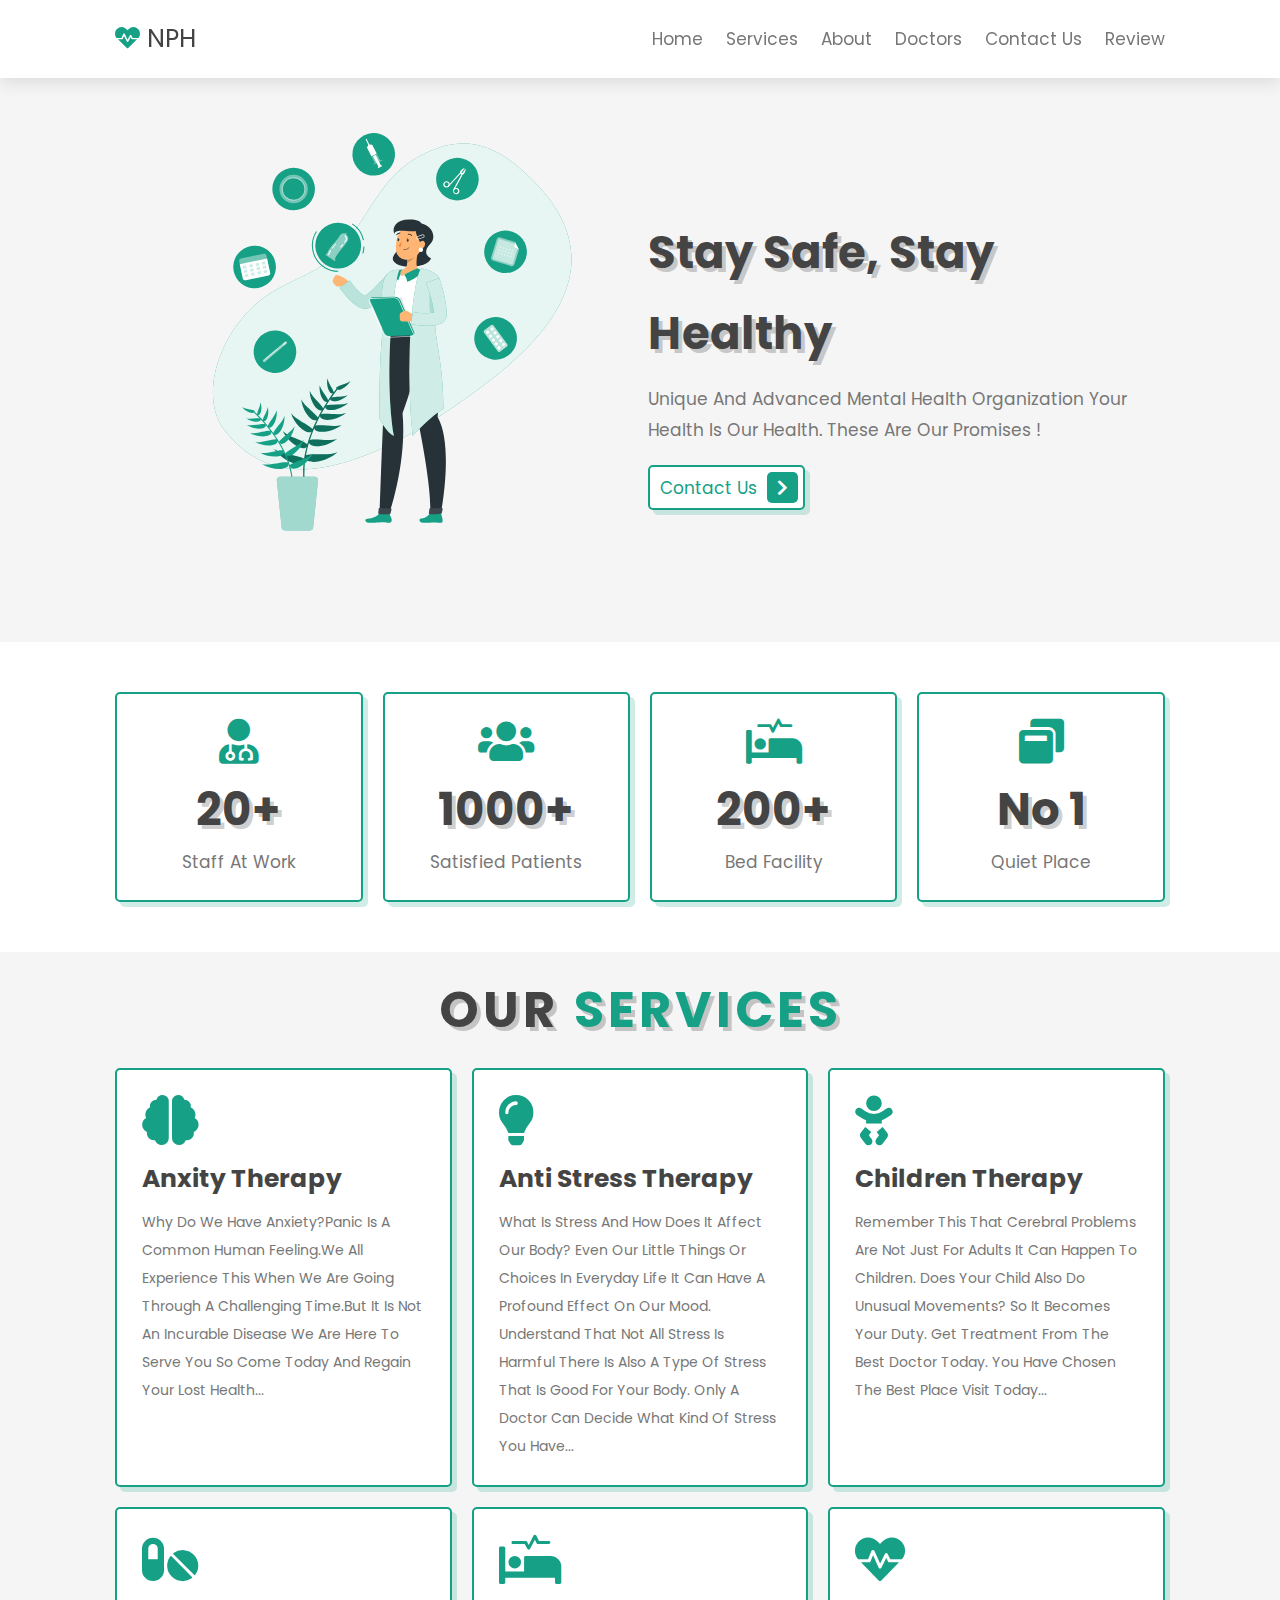
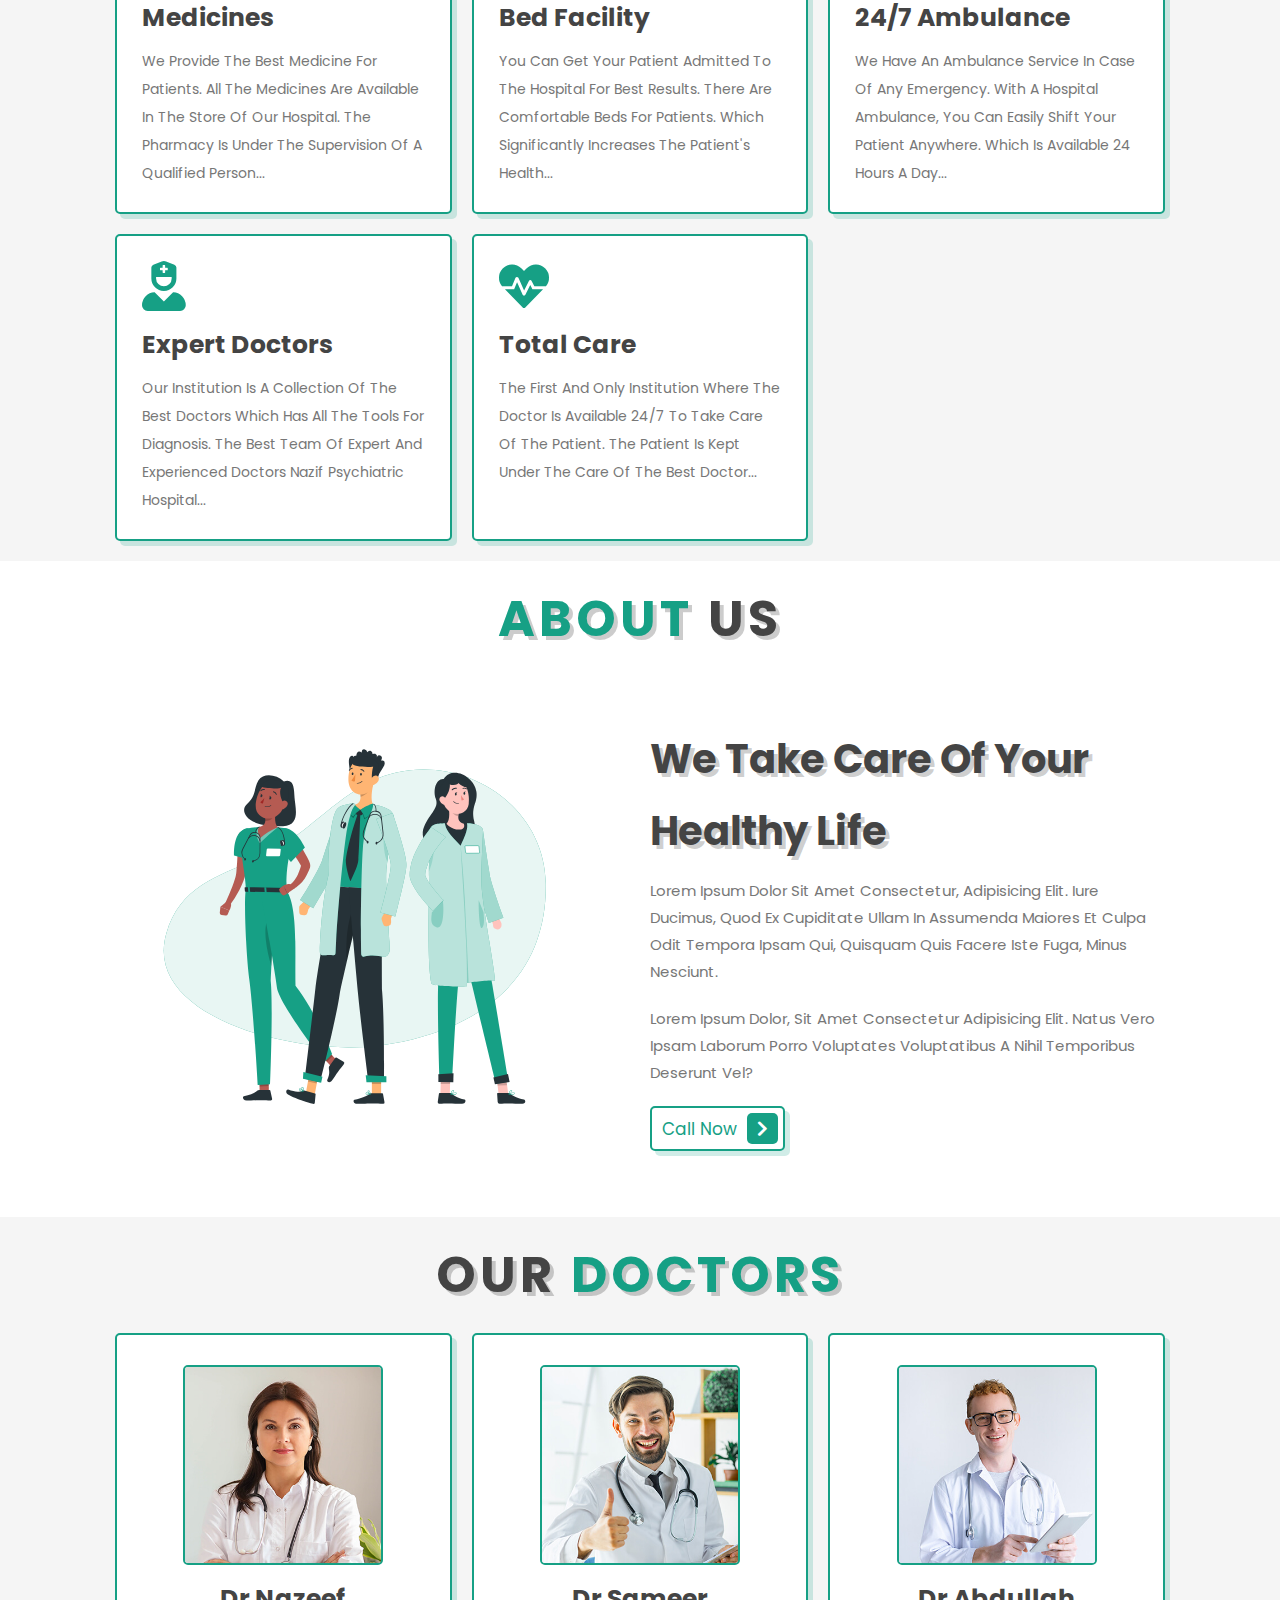
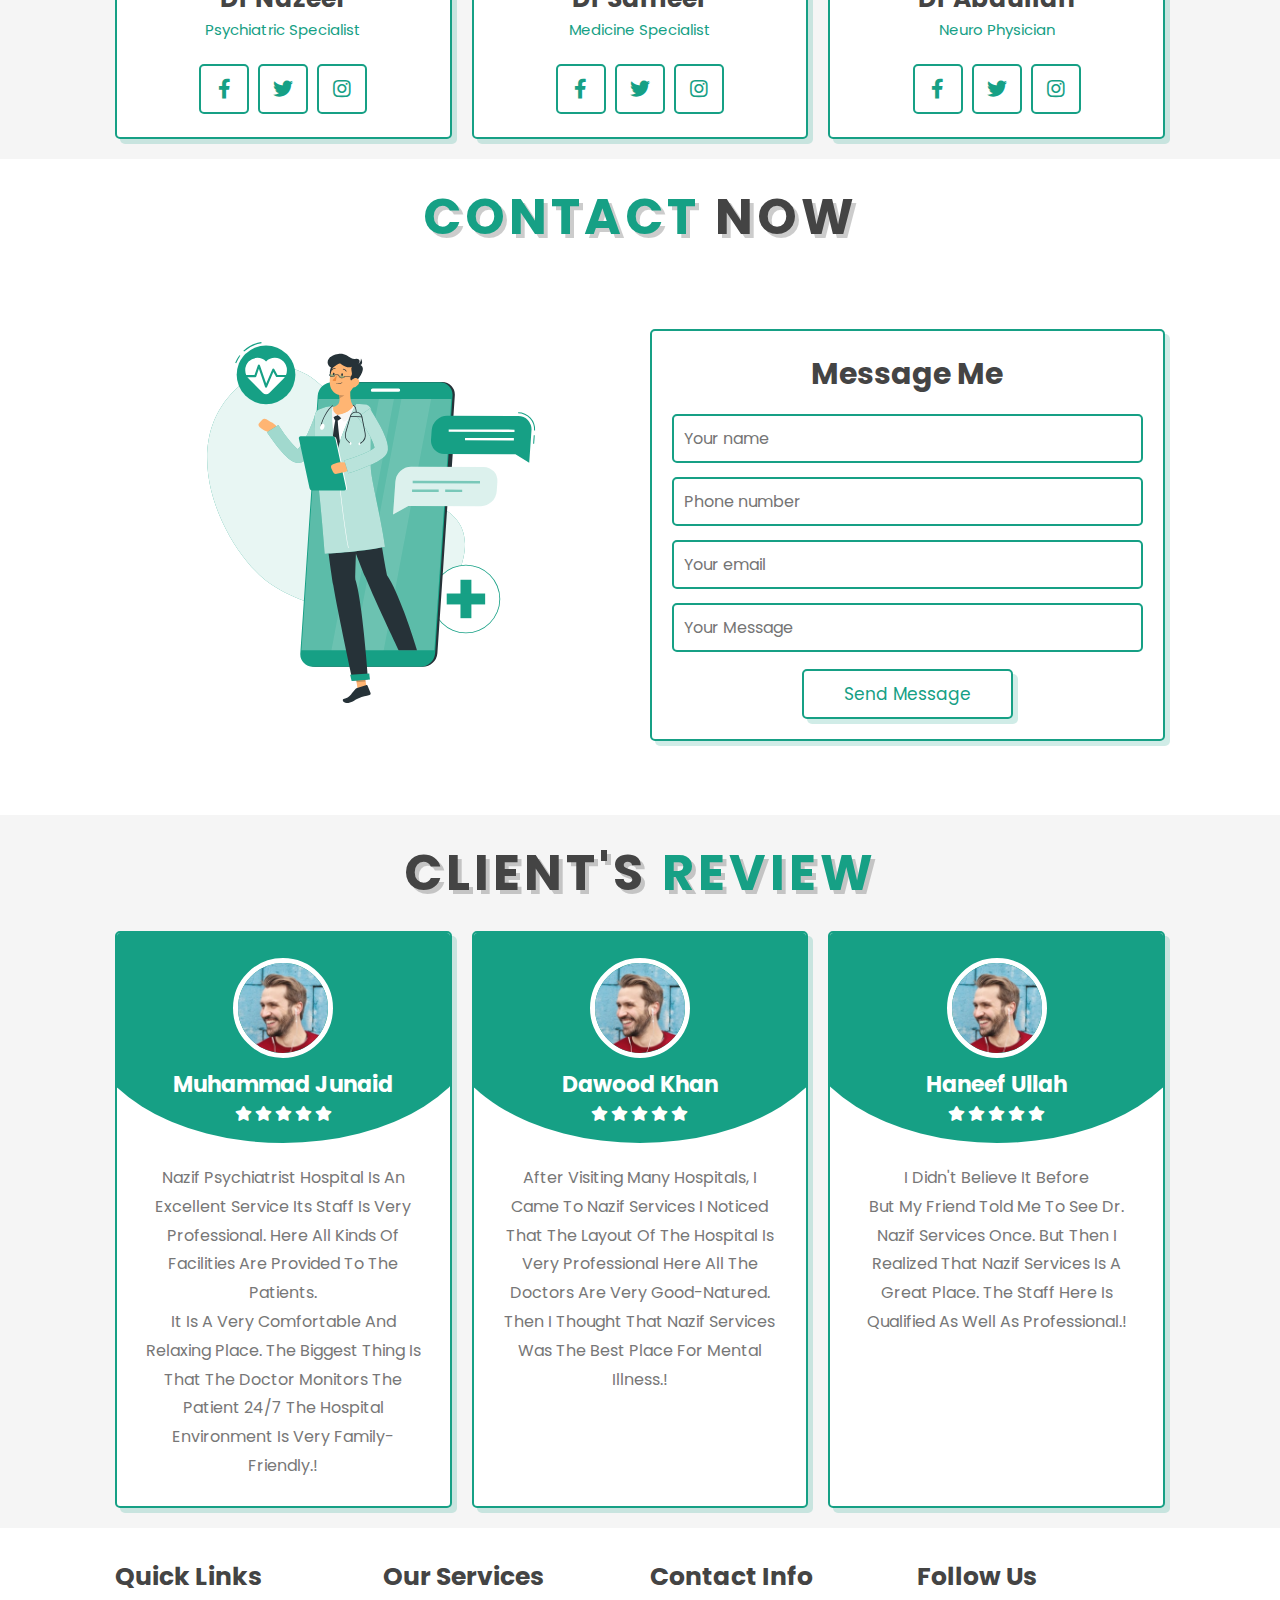
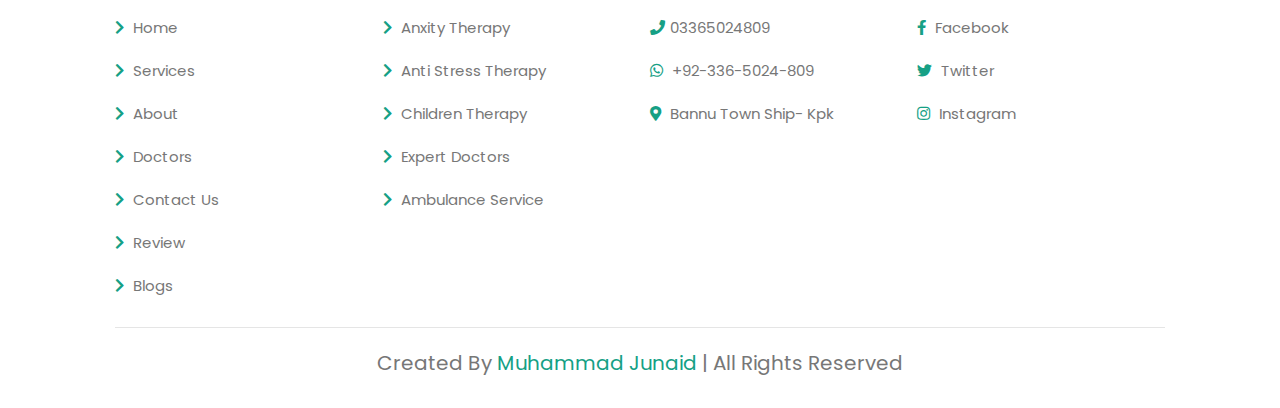
<file: index.html>
<!DOCTYPE html>
<html lang="en">
<head>
    <meta charset="UTF-8">
    <meta http-equiv="X-UA-Compatible" content="IE=edge">
    <meta name="viewport" content="width=device-width, initial-scale=1.0">
    <title>Nazif Psychiatric Hospital</title>
    <!-- font awesome cdn link  -->
    <link rel="stylesheet" href="https://cdnjs.cloudflare.com/ajax/libs/font-awesome/5.15.4/css/all.min.css">

    <!-- custom css file link  -->
    <link rel="stylesheet" href="css/style.css">

    <!-- Opptional jquery cdn link for smtpjs  -->
    <script src="https://ajax.googleapis.com/ajax/libs/jquery/3.5.1/jquery.min.js"></script>
   
    

</head>
<body>
    
<!-- header section starts  -->

<header class="header">

    <a href="#" class="logo"> <i class="fas fa-heartbeat"></i> NPH </a>

    <nav class="navbar">
        <a href="#home">home</a>
        <a href="#services">services</a>
        <a href="#about">about</a>
        <a href="#doctors">doctors</a>
        <a href="#book">Contact us</a>
        <a href="#review">review</a>
        
    </nav>

    <div id="menu-btn" class="fas fa-bars"></div>

</header>

<!-- header section ends -->

<!-- home section starts  -->

<section class="home" id="home">

    <div class="image">
        <img src="image/home-img.svg" alt="">
    </div>

    <div class="content">
        <h3>stay safe, stay healthy</h3>
        <p>Unique and advanced mental health organization
            Your health is our health.
            These are our promises !</p>
        <a href="#book" class="btn"> contact us <span class="fas fa-chevron-right"></span> </a>
    </div>
</section>

<!-- home section ends -->

<!-- icons section starts  -->

<section class="icons-container">

    <div class="icons">
        <i class="fas fa-user-md"></i>
        <h3>20+</h3>
        <p>Staff at work</p>
    </div>

    <div class="icons">
        <i class="fas fa-users"></i>
        <h3>1000+</h3>
        <p>satisfied patients</p>
    </div>

    <div class="icons">
        <i class="fas fa-procedures"></i>
        <h3>200+</h3>
        <p>bed facility</p>
    </div>

    <div class="icons">
        <i class="fas fa-window-restore"></i>
        <h3>No 1</h3>
        <p>Quiet place</p>
    </div>
</section>
<!-- icons section ends -->

<!-- services section starts  -->

<section class="services" id="services">

    <h1 class="heading"> our <span>services</span> </h1>

    <div class="box-container">

        <div class="box">
            <i class="fas fa-brain"></i>
            <h3>Anxity therapy</h3>
            <p>Why do we have anxiety?Panic is a common human feeling.We all experience this when we are going through a challenging time.But it is not an incurable disease
                We are here to serve you
                So come today
                And regain your lost health...</p>
        </div>

        <div class="box">
            <i class="fas fa-lightbulb"></i>
            <h3>Anti Stress Therapy</h3>
            <p>What is stress and how does it affect our body?
                Even our little things or choices in everyday life
                It can have a profound effect on our mood.
                Understand that not all stress is harmful
                There is also a type of stress that is good for your body. Only a doctor can decide what kind of stress you have...</p>
        </div>


     

        <div class="box">
            <i class="fas fa-baby"></i>
            <h3>Children Therapy</h3>
            <p>Remember this
                That cerebral problems are not just for adults
                It can happen to children.
                Does your child also do unusual movements?
                So it becomes your duty.
                Get treatment from the best Doctor today.
                You have chosen the best place
                Visit today...</p>
                    </div>

        <div class="box">
            <i class="fas fa-pills"></i>
            <h3>medicines</h3>
            <p>We provide the best medicine for patients.
                All the medicines are available in the store of our hospital.
                The pharmacy is under the supervision of a qualified person...</p>
        </div>

        <div class="box">
            <i class="fas fa-procedures"></i>
            <h3>bed facility</h3>
            <p>You can get your patient admitted to the hospital for best results.
                There are comfortable beds for patients.
                Which significantly increases the patient's health...</p>
        </div>

        <div class="box">
            <i class="fas fa-heartbeat"></i>
            <h3>24/7 ambulance</h3>
            <p> We have an ambulance service in case of any emergency.
                With a hospital ambulance, you can easily shift your patient anywhere.
                Which is available 24 hours a day...</p>
        </div>

        <div class="box">
            <i class="fas fa-user-nurse"></i>
            <h3>Expert doctors</h3>
            <p>Our institution is a collection of the best doctors
                Which has all the tools for diagnosis.
                The best team of expert and experienced doctors
                Nazif Psychiatric Hospital...</p>
        </div>


        <div class="box">
            <i class="fas fa-heartbeat"></i>
            <h3>total care</h3>
            <p>The first and only institution
                Where the doctor is available 24/7 to take care of the patient.
                The patient is kept under the care of the best doctor...</p>
        </div>
    </div>
</section>

<!-- services section ends -->

<!-- about section starts  -->

<section class="about" id="about">
    <h1 class="heading"> <span>about</span> us </h1>
    <div class="row">
        <div class="image">
            <img src="image/about-img.svg" alt="">
        </div>

        <div class="content">
            <h3>we take care of your healthy life</h3>
            <p>Lorem ipsum dolor sit amet consectetur, adipisicing elit. Iure ducimus, quod ex cupiditate ullam in assumenda maiores et culpa odit tempora ipsam qui, quisquam quis facere iste fuga, minus nesciunt.</p>
            <p>Lorem ipsum dolor, sit amet consectetur adipisicing elit. Natus vero ipsam laborum porro voluptates voluptatibus a nihil temporibus deserunt vel?</p>
            <a href="tel:+923365024809" class="btn"> Call Now  <span class="fas fa-chevron-right"></span> </a>
        </div>
    </div>
</section>

<!-- about section ends -->

<!-- doctors section starts  -->

<section class="doctors" id="doctors">

    <h1 class="heading"> our <span>doctors</span> </h1>

    <div class="box-container">

        <div class="box">
            <img src="image/doc-1.jpg" alt="">
            <h3>Dr Nazeef</h3>
            <span>psychiatric specialist</span>
            <div class="share">
                <a href="#" class="fab fa-facebook-f"></a>
                <a href="#" class="fab fa-twitter"></a>
                <a href="#" class="fab fa-instagram"></a>
            </div>
        </div>

        <div class="box">
            <img src="image/doc-2.jpg" alt="">
            <h3>Dr Sameer</h3>
            <span>medicine specialist</span>
            <div class="share">
                <a href="#" class="fab fa-facebook-f"></a>
                <a href="#" class="fab fa-twitter"></a>
                <a href="#" class="fab fa-instagram"></a>
            </div>
        </div>

        <div class="box">
            <img src="image/doc-3.jpg" alt="">
            <h3>Dr Abdullah</h3>
            <span>neuro physician</span>
            <div class="share">
                <a href="#" class="fab fa-facebook-f"></a>
                <a href="#" class="fab fa-twitter"></a>
                <a href="#" class="fab fa-instagram"></a>
            </div>
        </div>

        <!-- <div class="box">
            <img src="image/doc-4.jpg" alt="">
            <h3>john deo</h3>
            <span>expert doctor</span>
            <div class="share">
                <a href="#" class="fab fa-facebook-f"></a>
                <a href="#" class="fab fa-twitter"></a>
                <a href="#" class="fab fa-instagram"></a>
            </div>
        </div> -->

        <!-- <div class="box">
            <img src="image/doc-5.jpg" alt="">
            <h3>john deo</h3>
            <span>expert doctor</span>
            <div class="share">
                <a href="#" class="fab fa-facebook-f"></a>
                <a href="#" class="fab fa-twitter"></a>
                <a href="#" class="fab fa-instagram"></a>
            </div>
        </div> -->

        <!-- <div class="box">
            <img src="image/doc-6.jpg" alt="">
            <h3>john deo</h3>
            <span>expert doctor</span>
            <div class="share">
                <a href="#" class="fab fa-facebook-f"></a>
                <a href="#" class="fab fa-twitter"></a>
                <a href="#" class="fab fa-instagram"></a>
            </div>
        </div> -->

    </div>
</section>

<!-- doctors section ends -->

<!-- contact section starts   -->

<section class="book" id="book">

    <h1 class="heading"> <span>contact</span> now </h1>    

    <div class="row">

        <div class="image">
            <img src="image/book-img.svg" alt="">
        </div>

        <form action="javascript:sendmail()" method="post">
            <h3>Message me</h3>
            <input type="text" id="Name" placeholder="Your name" class="box" required>
            <input type="number" id="Number" placeholder="Phone number" class="box" required>
            <input type="email" id="Sender" placeholder="Your email" class="box">
            <input type="text" id="Message" placeholder="Your Message" class="box">
            <button type="submit" onclick="sendmail();" value="Send message" class="btn">Send message</button>
        </form>
    </div>
</section>
<!-- contact section ends -->

<!-- review section starts  -->
<section class="review" id="review">
    <h1 class="heading"> client's <span>review</span> </h1>
    <div class="box-container">
        <div class="box">
            <img src="image/pic-1.png" alt="">
            <h3>Muhammad junaid</h3>
            <div class="stars">
                <i class="fas fa-star"></i>
                <i class="fas fa-star"></i>
                <i class="fas fa-star"></i>
                <i class="fas fa-star"></i>
                <i class="fas fa-star"></i>
                
            </div>
            <p class="text">Nazif Psychiatrist Hospital is an excellent service
                Its staff is very professional.
                Here all kinds of facilities are provided to the patients. <br>
                It is a very comfortable and relaxing place.
                The biggest thing is that the doctor monitors the patient 24/7
                The hospital environment is very family-friendly.!</p>
        </div>

        <div class="box">
            <img src="image/pic-1.png" alt="">
            <h3>dawood Khan</h3>
            <div class="stars">
                <i class="fas fa-star"></i>
                <i class="fas fa-star"></i>
                <i class="fas fa-star"></i>
                <i class="fas fa-star"></i>
                <i class="fas fa-star"></i>
            </div>
            <p class="text">After visiting many hospitals, I came to Nazif Services
                I noticed that the layout of the hospital is very professional
                Here all the doctors are very good-natured.<br>
                Then I thought that Nazif Services was the best place for mental illness.!</p>
        </div>

        <div class="box">
            <img src="image/pic-1.png" alt="">
            <h3>Haneef Ullah</h3>
            <div class="stars">
                <i class="fas fa-star"></i>
                <i class="fas fa-star"></i>
                <i class="fas fa-star"></i>
                <i class="fas fa-star"></i>
                <i class="fas fa-star"></i>
            </div>
            <p class="text">I didn't believe it before<br>
                But my friend told me to see Dr. Nazif Services once.
                But then I realized that Nazif Services is a great place.
                The staff here is qualified as well as professional.!</p>
        </div>
    </div>
</section>

<!-- review section ends -->

<!-- blogs section starts  -->


<!-- blogs section ends -->

<!-- footer section starts  -->

<section class="footer">

    <div class="box-container">

        <div class="box">
            <h3>quick links</h3>
            <a href="#"> <i class="fas fa-chevron-right"></i> home </a>
            <a href="#services"> <i class="fas fa-chevron-right"></i> services </a>
            <a href="#about"> <i class="fas fa-chevron-right"></i> about </a>
            <a href="#doctors"> <i class="fas fa-chevron-right"></i> doctors </a>
            <a href="#book"> <i class="fas fa-chevron-right"></i> Contact us </a>
            <a href="#review"> <i class="fas fa-chevron-right"></i> review </a>
            <a href="#blogs"> <i class="fas fa-chevron-right"></i> blogs </a>
        </div>

        <div class="box">
            <h3>our services</h3>
            <a href="#services"> <i class="fas fa-chevron-right"></i> Anxity Therapy </a>
            <a href="#services"> <i class="fas fa-chevron-right"></i> Anti Stress Therapy </a>
            <a href="#services"> <i class="fas fa-chevron-right"></i> Children Therapy </a>
            <a href="#services"> <i class="fas fa-chevron-right"></i> Expert Doctors </a>
            <a href="#services"> <i class="fas fa-chevron-right"></i> ambulance service </a>
        </div>

        <div class="box">
            <h3>contact info</h3>
            <a href="tel:+923365024809"> <i class="fas fa-phone"></i>03365024809 </a>
            <a href=" https://wa.me/+923365024809"> <i class="fab fa-whatsapp"></i> +92-336-5024-809 </a>
            <!-- <a href="mailto:official00980@gmail.com"> <i class="fas fa-envelope"></i>mail </a> -->
            <a href="https://www.google.com/maps/place/Nazif+International+Psychiatric+Hospital/@33.0141892,70.7033518,17z/data=!4m12!1m6!3m5!1s0x0:0xcfaa235ee0836eea!2sNazif+International+Psychiatric+Hospital!8m2!3d33.0137709!4d70.702!3m4!1s0x0:0xcfaa235ee0836eea!8m2!3d33.0137709!4d70.702"> <i class="fas fa-map-marker-alt"></i> Bannu Town Ship- Kpk</a>
        </div>

        <div class="box">
            <h3>follow us</h3>
            <a href="https://www.facebook.com/Juni0313"> <i class="fab fa-facebook-f"></i> facebook </a>
            <a href="https://twitter.com/juny313"> <i class="fab fa-twitter"></i> twitter </a>
            <a href="https://www.instagram.com/junaid00313/"> <i class="fab fa-instagram"></i> instagram </a>
        </div>
    </div>

    <div class="credit"> created by <span>Muhammad Junaid</span> | all rights reserved </div>
</section>
<!-- footer section ends -->
<!-- custom js file link  -->
<script src="js/script.js"></script>

</body>
<script src="https://smtpjs.com/v3/smtp.js"></script>
</html>
</file>
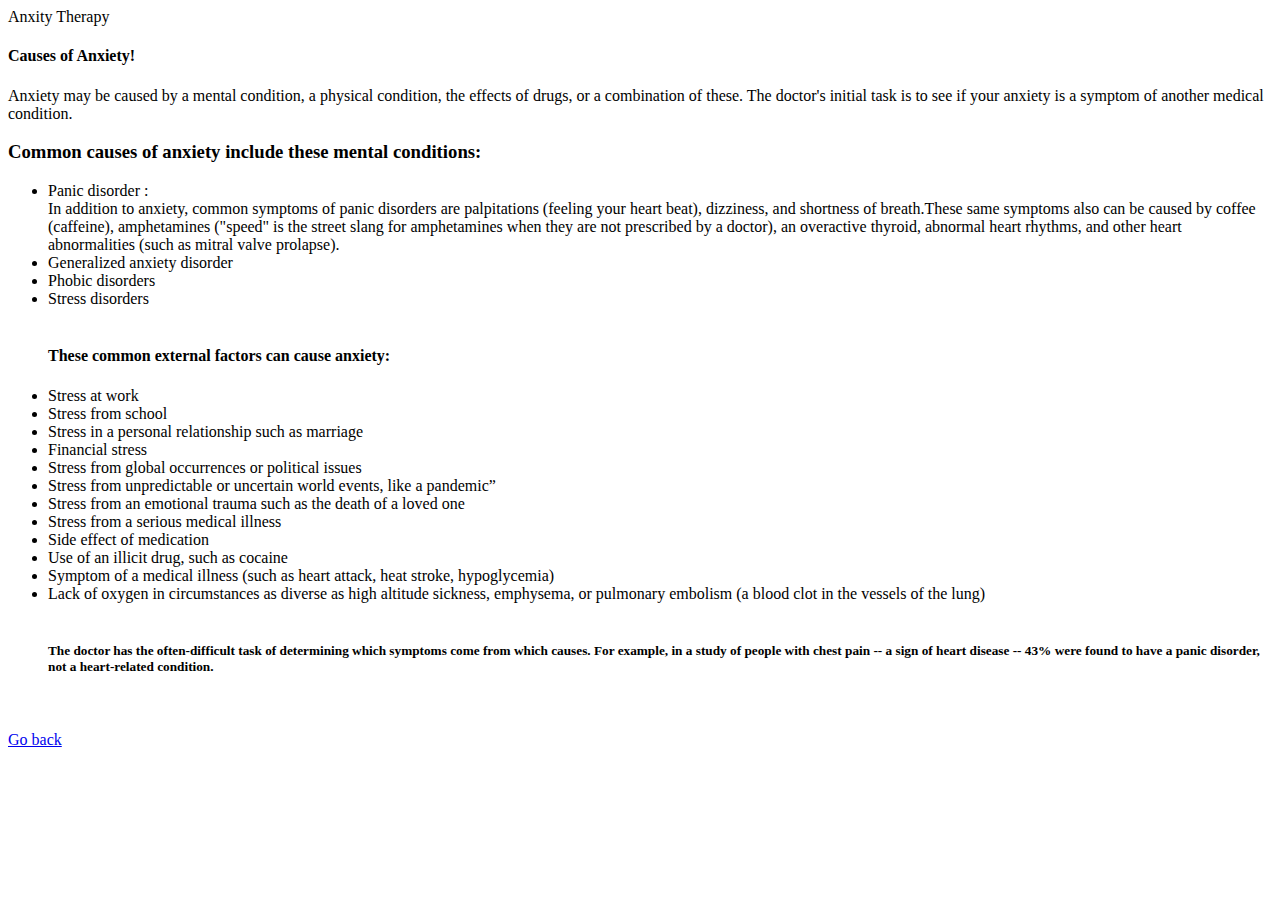
<file: anxity.html>
<!doctype html>
<html lang="en">
  <head>
    <meta charset="utf-8">
    <meta name="viewport" content="width=device-width, initial-scale=1">
    <!-- Bootstrap CSS -->
    <link href="https://cdn.jsdelivr.net/npm/bootstrap@5.1.1/dist/css/bootstrap.min.css" rel="stylesheet" integrity="sha384-F3w7mX95PdgyTmZZMECAngseQB83DfGTowi0iMjiWaeVhAn4FJkqJByhZMI3AhiU" crossorigin="anonymous">
    <title>why we have Anxity!</title>
  </head>
  <body>
<div class="container my-3">
    <div class="card d-slex justify-content-center">
        <div class="card-header">
            Anxity Therapy
        </div>
        <div class="card-body">
          <h4 class="card-title">Causes of Anxiety!</h4>
          <p class="card-text lead" > Anxiety may be caused by a mental condition, a physical condition, the effects of drugs, or a combination of these. The doctor's initial task is to see if your anxiety is a symptom of another medical condition. <br>
            <h3>Common causes of anxiety include these mental conditions:</h3>
         <ul><li>Panic disorder :</li> In addition to anxiety, common symptoms of panic disorders are palpitations (feeling your heart beat), dizziness, and shortness of breath.These same symptoms also can be caused by coffee (caffeine), amphetamines ("speed" is the street slang for amphetamines when they are not prescribed by a doctor), an overactive thyroid, abnormal heart rhythms, and other heart abnormalities (such as mitral valve prolapse).
     <li>Generalized anxiety disorder</li>
     <li>Phobic disorders</li>
     <li>Stress disorders</li>
     <br>
     <h4>These common external factors can cause anxiety:</h4>
     <li>Stress at work</li>
     <li>Stress from school</li>
     <li>Stress in a personal relationship such as marriage</li>
     <li>Financial stress</li>
     <li>Stress from global occurrences or political issues</li>
     <li>Stress from unpredictable or uncertain world events, like a pandemic”</li>
     <li>Stress from an emotional trauma such as the death of a loved one</li>
     <li>Stress from a serious medical illness</li>
     <li>Side effect of medication</li>
        <li>Use of an illicit drug, such as cocaine</li>
        <li>Symptom of a medical illness (such as heart attack, heat stroke, hypoglycemia)</li>
        <li>Lack of oxygen in circumstances as diverse as high altitude sickness, emphysema, or pulmonary embolism (a blood clot in the vessels of the lung)</li> <br>

        <h5>The doctor has the often-difficult task of determining which symptoms come from which causes. For example, in a study of people with chest pain -- a sign of heart disease -- 43% were found to have a panic disorder, not a heart-related condition.</h5><br>
    
     
        
        </ul></p>


          </b></p>
          <a href="http://127.0.0.1:5500/hospital%20website/index.html" class="btn btn-primary">Go back</a>
        </div>
      </div>
    </div>
    <script src="https://cdn.jsdelivr.net/npm/bootstrap@5.1.1/dist/js/bootstrap.bundle.min.js" integrity="sha384-/bQdsTh/da6pkI1MST/rWKFNjaCP5gBSY4sEBT38Q/9RBh9AH40zEOg7Hlq2THRZ" crossorigin="anonymous"></script>
  </body>
</html>
</file>
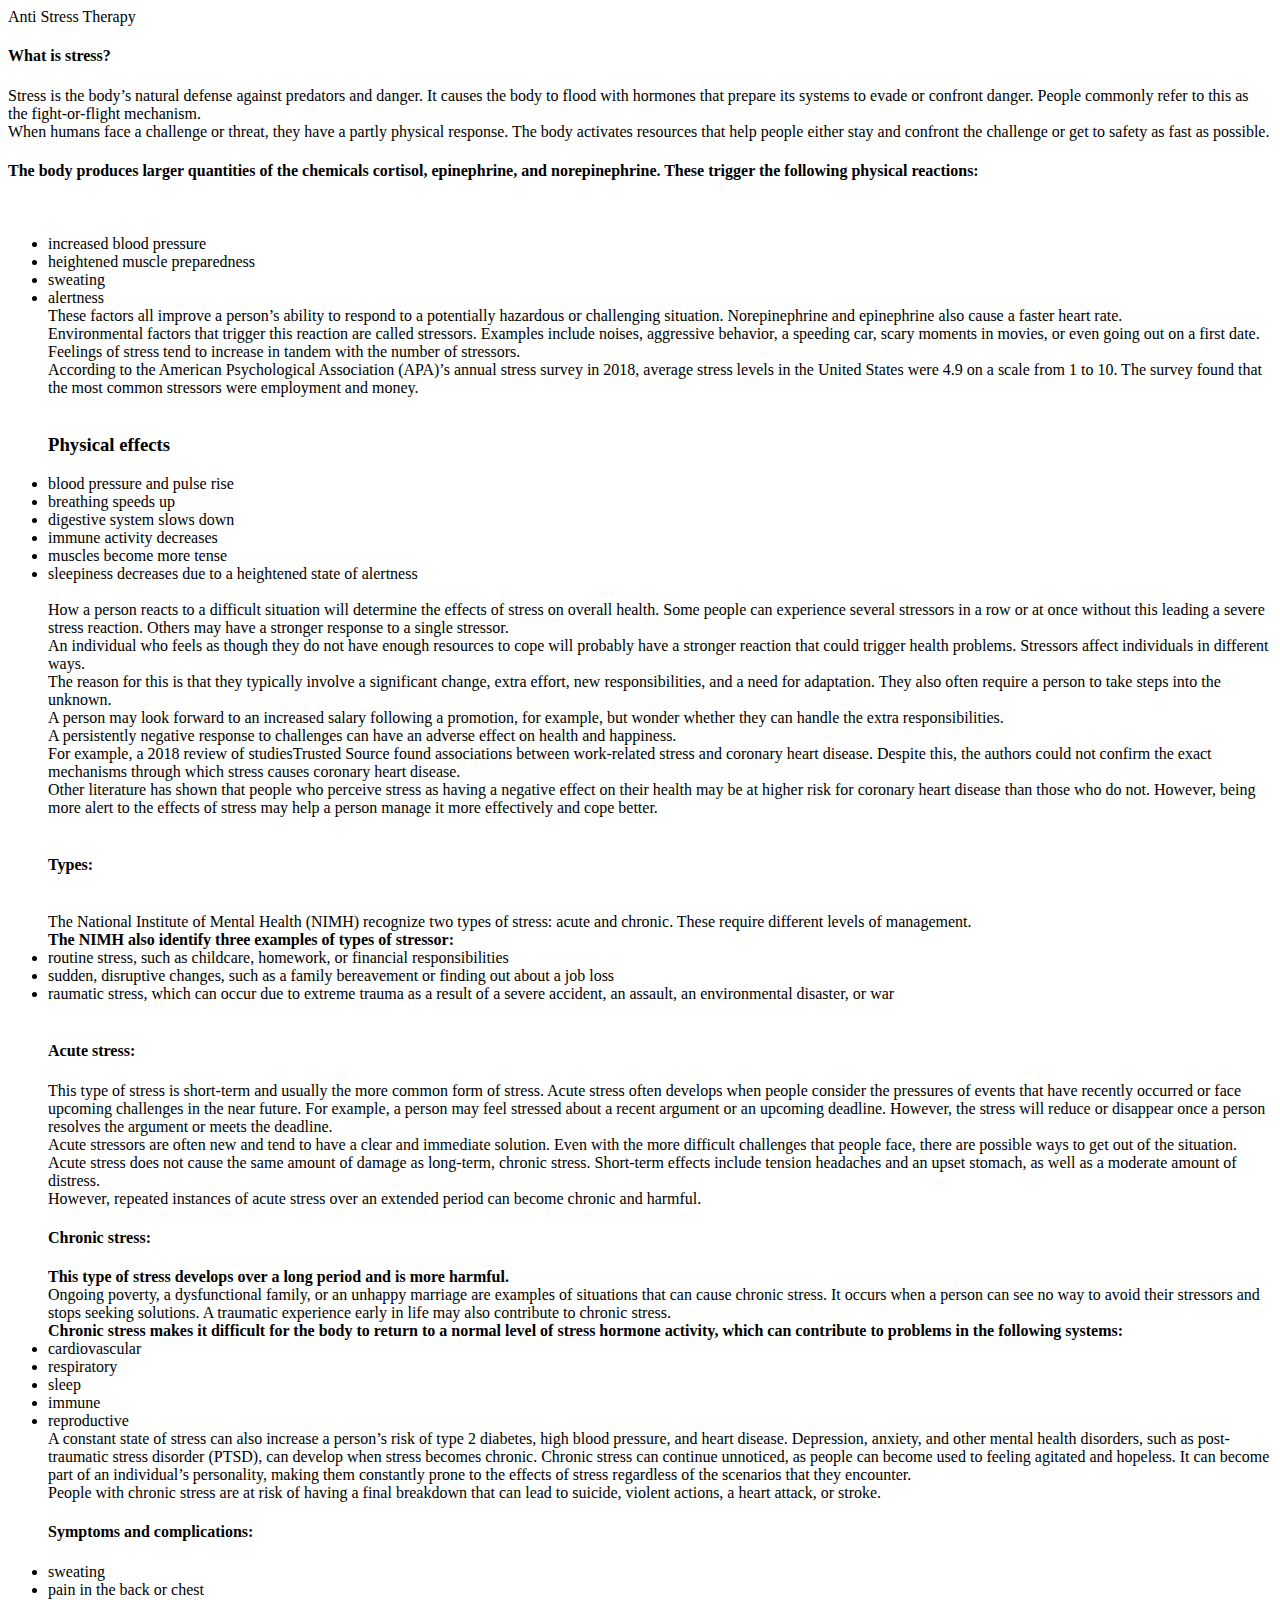
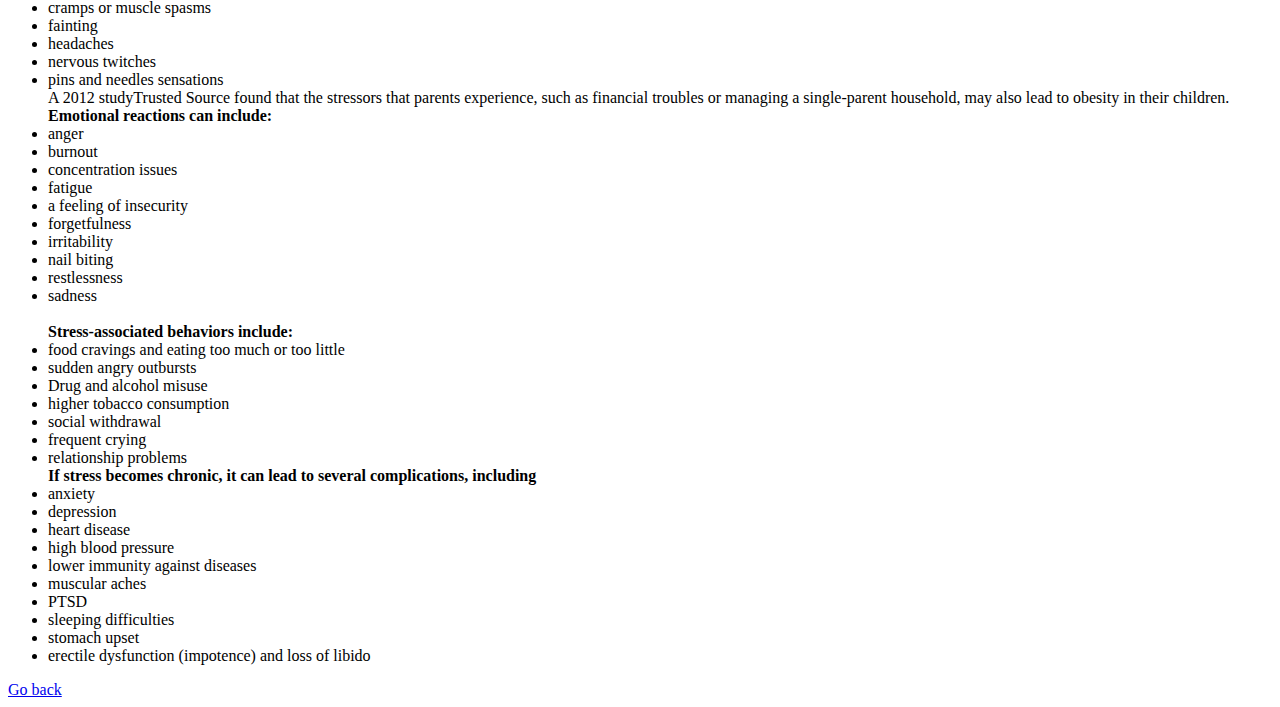
<file: stress.html>
<!doctype html>
<html lang="en">
  <head>
    <meta charset="utf-8">
    <meta name="viewport" content="width=device-width, initial-scale=1">
    <!-- Bootstrap CSS -->
    <link href="https://cdn.jsdelivr.net/npm/bootstrap@5.1.1/dist/css/bootstrap.min.css" rel="stylesheet" integrity="sha384-F3w7mX95PdgyTmZZMECAngseQB83DfGTowi0iMjiWaeVhAn4FJkqJByhZMI3AhiU" crossorigin="anonymous">
    <title>why we have stress!</title>
  </head>
  <body>
<div class="container my-5">
    <div class="card d-slex justify-content-center">
        <div class="card-header">
            Anti Stress Therapy
        </div>
        <div class="card-body">
          <h4 class="card-title"> <b>What is stress?</b></h4>
          <p class="card-text lead">Stress is the body’s natural defense against predators and danger. It causes the body to flood with hormones that prepare its systems to evade or confront danger. People commonly refer to this as the fight-or-flight mechanism. <br>
            When humans face a challenge or threat, they have a partly physical response. The body activates resources that help people either stay and confront the challenge or get to safety as fast as possible. <br>
            <h4>The body produces larger quantities of the chemicals cortisol, epinephrine, and norepinephrine. These trigger the following physical reactions:</h4><br>
            <ul>
                <li>increased blood pressure</li>
                <li>heightened muscle preparedness</li>
                <li>sweating</li>
                <li>alertness</li>
                These factors all improve a person’s ability to respond to a potentially hazardous or challenging situation. Norepinephrine and epinephrine also cause a faster heart rate. <br>
                Environmental factors that trigger this reaction are called stressors. Examples include noises, aggressive behavior, a speeding car, scary moments in movies, or even going out on a first date. Feelings of stress tend to increase in tandem with the number of stressors. <br> According to the American Psychological Association (APA)’s annual stress survey in 2018, average stress levels in the United States were 4.9 on a scale from 1 to 10. The survey found that the most common stressors were employment and money. <br> <br>
                <h3>Physical effects</h3>
                <li>blood pressure and pulse rise</li>
                <li>breathing speeds up</li>
                <li>digestive system slows down</li>
                <li>immune activity decreases</li>
                <li>muscles become more tense</li>
                <li>sleepiness decreases due to a heightened state of alertness</li> <br>
                How a person reacts to a difficult situation will determine the effects of stress on overall health. Some people can experience several stressors in a row or at once without this leading a severe stress reaction. Others may have a stronger response to a single stressor. <br>
                An individual who feels as though they do not have enough resources to cope will probably have a stronger reaction that could trigger health problems. Stressors affect individuals in different ways. <br>
                The reason for this is that they typically involve a significant change, extra effort, new responsibilities, and a need for adaptation. They also often require a person to take steps into the unknown. <br>
                A person may look forward to an increased salary following a promotion, for example, but wonder whether they can handle the extra responsibilities. <br>
                A persistently negative response to challenges can have an adverse effect on health and happiness. <br>
                For example, a 2018 review of studiesTrusted Source found associations between work-related stress and coronary heart disease. Despite this, the authors could not confirm the exact mechanisms through which stress causes coronary heart disease. <br>
                Other literature has shown that people who perceive stress as having a negative effect on their health may be at higher risk for coronary heart disease than those who do not.

                However, being more alert to the effects of stress may help a person manage it more effectively and cope better.
                <br><br>
                <h4>Types: </h4> <br>
                The National Institute of Mental Health (NIMH) recognize two types of stress: acute and chronic. These require different levels of management. <br>
              <b>The NIMH also identify three examples of types of stressor:</b> <br>
                <li>routine stress, such as childcare, homework, or financial responsibilities</li>
                <li>sudden, disruptive changes, such as a family bereavement or finding out about a job loss</li>
                <li>raumatic stress, which can occur due to extreme trauma as a result of a severe accident, an assault, an environmental disaster, or war</li>
                <br>
<h4>Acute stress:</h4>
This type of stress is short-term and usually the more common form of stress. Acute stress often develops when people consider the pressures of events that have recently occurred or face upcoming challenges in the near future.
For example, a person may feel stressed about a recent argument or an upcoming deadline. However, the stress will reduce or disappear once a person resolves the argument or meets the deadline. <br>
Acute stressors are often new and tend to have a clear and immediate solution. Even with the more difficult challenges that people face, there are possible ways to get out of the situation.
Acute stress does not cause the same amount of damage as long-term, chronic stress. Short-term effects include tension headaches and an upset stomach, as well as a moderate amount of distress. <br>
However, repeated instances of acute stress over an extended period can become chronic and harmful. <br>
<h4>Chronic stress:</h4>
<b>This type of stress develops over a long period and is more harmful.</b> <br>
Ongoing poverty, a dysfunctional family, or an unhappy marriage are examples of situations that can cause chronic stress. It occurs when a person can see no way to avoid their stressors and stops seeking solutions. A traumatic experience early in life may also contribute to chronic stress. <br>
 <b>Chronic stress makes it difficult for the body to return to a normal level of stress hormone activity, which can contribute to problems in the following systems:</b> <br>
 <li>cardiovascular</li>
 <li>respiratory</li>
 <li>sleep</li>
 <li>immune</li>
 <li>reproductive</li>
 A constant state of stress can also increase a person’s risk of type 2 diabetes, high blood pressure, and heart disease. Depression, anxiety, and other mental health disorders, such as post-traumatic stress disorder (PTSD), can develop when stress becomes chronic.

Chronic stress can continue unnoticed, as people can become used to feeling agitated and hopeless. It can become part of an individual’s personality, making them constantly prone to the effects of stress regardless of the scenarios that they encounter. <br>
People with chronic stress are at risk of having a final breakdown that can lead to suicide, violent actions, a heart attack, or stroke. <br>
<h4>Symptoms and complications:</h4>
<li>sweating</li>
<li>pain in the back or chest</li>
<li>cramps or muscle spasms</li>
<li>fainting</li>
<li>headaches</li>
<li>nervous twitches</li>
<li>pins and needles sensations</li>

A 2012 studyTrusted Source found that the stressors that parents experience, such as financial troubles or managing a single-parent household, may also lead to obesity in their children. <br>
<b>Emotional reactions can include:</b> <br>
<li>anger</li>
<li>burnout</li>
<li>concentration issues</li>
<li>fatigue</li>
<li>a feeling of insecurity</li>
<li>forgetfulness</li>
<li>irritability</li>
<li>nail biting</li>
<li>restlessness</li>
<li>sadness</li>
<br>
<b>Stress-associated behaviors include:</b> <br>
<li>food cravings and eating too much or too little</li>
<li>sudden angry outbursts</li>
<li>Drug and alcohol misuse</li>
<li>higher tobacco consumption</li>
<li>social withdrawal</li>
<li>frequent crying</li>
<li>relationship problems</li> 
<b>If stress becomes chronic, it can lead to several complications, including</b> <br>
<li>anxiety</li>
<li>depression</li>
<li>heart disease</li>
<li>high blood pressure</li>
<li>lower immunity against diseases</li>
<li>muscular aches</li>
<li>PTSD</li>
<li>sleeping difficulties</li>
<li>stomach upset</li>
<li>erectile dysfunction (impotence) and loss of libido</li>

            </ul>
        </p>
          <a href ="http://127.0.0.1:5500/hospital%20website/index.html" class="btn btn-primary">Go back</a>
        </div>
      </div>
    </div>
    <script src="https://cdn.jsdelivr.net/npm/bootstrap@5.1.1/dist/js/bootstrap.bundle.min.js" integrity="sha384-/bQdsTh/da6pkI1MST/rWKFNjaCP5gBSY4sEBT38Q/9RBh9AH40zEOg7Hlq2THRZ" crossorigin="anonymous"></script>
  </body>
</html>
</file>
<file: css/style.css>
@import url('https://fonts.googleapis.com/css2?family=Poppins:wght@100;200;300;400;500;600;700&display=swap');

:root{
    --green:#16a085;
    --black:#444;
    --light-color:#777;
    --box-shadow:.5rem .5rem 0 rgba(22, 160, 133, .2);
    --text-shadow:.4rem .4rem 0 rgba(0, 0, 0, .2);
    --border:.2rem solid var(--green);
}

*{
    font-family: 'Poppins', sans-serif;
    margin:0; padding: 0;
    box-sizing: border-box;
    outline: none; border: none;
    text-transform: capitalize;
    transition: all .2s ease-out;
    text-decoration: none;
}

html{
    font-size: 62.5%;
    overflow-x: hidden;
    scroll-padding-top: 7rem;
    scroll-behavior: smooth;
}

section{
    padding:2rem 9%;
}

section:nth-child(even){
    background: #f5f5f5;
}

.heading{
    text-align: center;
    padding-bottom: 2rem;
    text-shadow: var(--text-shadow);
    text-transform: uppercase;
    color:var(--black);
    font-size: 5rem;
    letter-spacing: .4rem;
}

.heading span{
    text-transform: uppercase;
    color:var(--green);
}

.btn{
    display: inline-block;
    margin-top: 1rem;
    padding: .5rem;
    padding-left: 1rem;
    border:var(--border);
    border-radius: .5rem;
    box-shadow: var(--box-shadow);
    color:var(--green);
    cursor: pointer;
    font-size: 1.7rem;
    background: #fff;
}

.btn span{
    padding:.7rem 1rem;
    border-radius: .5rem;
    background: var(--green);
    color:#fff;
    margin-left: .5rem;
}

.btn:hover{
    background: var(--green);
    color:#fff;
}

.btn:hover span{
    color: var(--green);
    background:#fff;
    margin-left: 1rem;
}

.header{
    padding:2rem 9%;
    position: fixed;
    top:0; left: 0; right: 0;
    z-index: 1000;
    box-shadow: 0 .5rem 1.5rem rgba(0, 0, 0, .1);
    display: flex;
    align-items: center;
    justify-content: space-between;
    background: #fff;
}

.header .logo{
    font-size: 2.5rem;
    color: var(--black);
}

.header .logo i{
    color: var(--green);
}

.header .navbar a{
    font-size: 1.7rem;
    color: var(--light-color);
    margin-left: 2rem;
}

.header .navbar a:hover{
    color: var(--green);
}

#menu-btn{
    font-size: 2.5rem;
    border-radius: .5rem;
    background: #eee;
    color:var(--green);
    padding: 1rem 1.5rem;
    cursor: pointer;
    display: none;
}

.home{
    display: flex;
    align-items: center;
    flex-wrap: wrap;
    gap:1.5rem;
    padding-top: 10rem;
}

.home .image{
    flex:1 1 45rem;
}

.home .image img{
    width: 100%;
}

.home .content{
    flex:1 1 45rem;
}

.home .content h3{
    font-size: 4.5rem;
    color:var(--black);
    line-height: 1.8;
    text-shadow: var(--text-shadow);
}

.home .content p{
    font-size: 1.7rem;
    color:var(--light-color);
    line-height: 1.8;
    padding: 1rem 0;
}

.icons-container{
    display: grid;
    gap:2rem;
    grid-template-columns: repeat(auto-fit, minmax(20rem, 1fr));
    padding-top: 5rem;
    padding-bottom: 5rem;
}

.icons-container .icons{
    border:var(--border);
    box-shadow: var(--box-shadow);
    border-radius: .5rem;
    text-align: center;
    padding: 2.5rem;
}

.icons-container .icons i{
    font-size: 4.5rem;
    color:var(--green);
    padding-bottom: .7rem;
}

.icons-container .icons h3{
    font-size: 4.5rem;
    color:var(--black);
    padding: .5rem 0;
    text-shadow: var(--text-shadow);
}

.icons-container .icons p{
    font-size: 1.7rem;
    color:var(--light-color);
}

.services .box-container{
    display: grid;
    grid-template-columns: repeat(auto-fit, minmax(27rem, 1fr));
    gap:2rem;
}

.services .box-container .box{
    background:#fff;
    border-radius: .5rem;
    box-shadow: var(--box-shadow);
    border:var(--border);
    padding: 2.5rem;
}

.services .box-container .box i{
    color: var(--green);
    font-size: 5rem;
    padding-bottom: .5rem;
}

.services .box-container .box h3{
    color: var(--black);
    font-size: 2.5rem;
    padding:1rem 0;
}

.services .box-container .box p{
    color: var(--light-color);
    font-size: 1.4rem;
    line-height: 2;
}

.about .row{
    display: flex;
    align-items: center;
    flex-wrap: wrap;
    gap:2rem;
}

.about .row .image{
    flex:1 1 45rem;
}

.about .row .image img{
    width: 100%;
}

.about .row .content{
    flex:1 1 45rem;
}

.about .row .content h3{
    color: var(--black);
    text-shadow: var(--text-shadow);
    font-size: 4rem;
    line-height: 1.8;
}

.about .row .content p{
    color: var(--light-color);
    padding:1rem 0;
    font-size: 1.5rem;
    line-height: 1.8;
}

.doctors .box-container{
    display: grid;
    grid-template-columns: repeat(auto-fit, minmax(30rem, 1fr));
    gap:2rem;
}

.doctors .box-container .box{
    text-align: center;
    background:#fff;
    border-radius: .5rem;
    border:var(--border);
    box-shadow: var(--box-shadow);
    padding:2rem;
}

.doctors .box-container .box img{
    height: 20rem;
    border:var(--border);
    border-radius: .5rem;
    margin-top: 1rem;
    margin-bottom: 1rem;
}

.doctors .box-container .box h3{
    color:var(--black);
    font-size: 2.5rem;
}

.doctors .box-container .box span{
    color:var(--green);
    font-size: 1.5rem;
}

.doctors .box-container .box .share{
    padding-top: 2rem;
}

.doctors .box-container .box .share a{
    height: 5rem;
    width: 5rem;
    line-height: 4.5rem;
    font-size: 2rem;
    color:var(--green);
    border-radius: .5rem;
    border:var(--border);
    margin:.3rem;
}

.doctors .box-container .box .share a:hover{
    background:var(--green);
    color:#fff;
    box-shadow: var(--box-shadow);
}

.book .row{
    display: flex;
    align-items: center;
    flex-wrap: wrap;
    gap:2rem;
}
 
.book .row .image{
    flex:1 1 45rem;
}

.book .row .image img{
    width: 100%;
}

.book .row form{
    flex:1 1 45rem;
    background: #fff;
    border:var(--border);
    box-shadow: var(--box-shadow);
    text-align: center;
    padding: 2rem;
    border-radius: .5rem;
}

.book .row form h3{
    color:var(--black);
    padding-bottom: 1rem;
    font-size: 3rem;
}

.book .row form .box{
    width: 100%;
    margin:.7rem 0;
    border-radius: .5rem;
    border:var(--border);
    font-size: 1.6rem;
    color: var(--black);
    text-transform: none;
    padding: 1rem;
}

.book .row form .btn{
    padding:1rem 4rem;
}

.review .box-container{
    display: grid;
    grid-template-columns: repeat(auto-fit, minmax(27rem, 1fr));
    gap:2rem;
}

.review .box-container .box{
    border:var(--border);
    box-shadow: var(--box-shadow);
    border-radius: .5rem;
    padding:2.5rem;
    background: #fff;
    text-align: center;
    position: relative;
    overflow: hidden;
    z-index: 0;
}

.review .box-container .box img{
    height: 10rem;
    width: 10rem;
    border-radius: 50%;
    object-fit: cover;
    border:.5rem solid #fff;
}

.review .box-container .box h3{
    color:#fff;
    font-size: 2.2rem;
    padding:.5rem 0;
}

.review .box-container .box .stars i{
    color:#fff;
    font-size: 1.5rem;
}

.review .box-container .box .text{
    color:var(--light-color);
    line-height: 1.8;
    font-size: 1.6rem;
    padding-top: 4rem;
}

.review .box-container .box::before{
    content: '';
    position: absolute;
    top:-4rem; left: 50%;
    transform:translateX(-50%);
    background:var(--green);
    border-bottom-left-radius: 50%;
    border-bottom-right-radius: 50%;
    height: 25rem;
    width: 120%;
    z-index: -1;
}

.blogs .box-container{
    display: grid;
    grid-template-columns: repeat(auto-fit, minmax(30rem, 1fr));
    gap:2rem;
}

.blogs .box-container .box{
    border:var(--border);
    box-shadow: var(--box-shadow);
    border-radius: .5rem;
    padding: 2rem;
}

.blogs .box-container .box .image{
    height: 20rem;
    overflow:hidden;
    border-radius: .5rem;
}

.blogs .box-container .box .image img{
    height: 100%;
    width: 100%;
    object-fit: cover;
}

.blogs .box-container .box:hover .image img{
    transform:scale(1.2);
}

.blogs .box-container .box .content{
    padding-top: 1rem;
}

.blogs .box-container .box .content .icon{
    padding: 1rem 0;
    display: flex;
    align-items: center;
    justify-content: space-between;
}

.blogs .box-container .box .content .icon a{
    font-size: 1.4rem;
    color: var(--light-color);
}

.blogs .box-container .box .content .icon a:hover{
    color:var(--green);
}

.blogs .box-container .box .content .icon a i{
    padding-right: .5rem;
    color: var(--green);
}

.blogs .box-container .box .content h3{
    color:var(--black);
    font-size: 3rem;
}

.blogs .box-container .box .content p{
    color:var(--light-color);
    font-size: 1.5rem;
    line-height: 1.8;
    padding:1rem 0;
}

.footer .box-container{
    display: grid;
    grid-template-columns: repeat(auto-fit, minmax(22rem, 1fr));
    gap:2rem;
}

.footer .box-container .box h3{
    font-size: 2.5rem;
    color:var(--black);
    padding: 1rem 0;
}

.footer .box-container .box a{
    display: block;
    font-size: 1.5rem;
    color:var(--light-color);
    padding: 1rem 0;
}

.footer .box-container .box a i{
    padding-right: .5rem;
    color:var(--green);
}

.footer .box-container .box a:hover i{
    padding-right:2rem;
}

.footer .credit{
    padding: 1rem;
    padding-top: 2rem;
    margin-top: 2rem;
    text-align: center;
    font-size: 2rem;
    color:var(--light-color);
    border-top: .1rem solid rgba(0, 0, 0, .1);
}

.footer .credit span{
    color:var(--green);
}



/* media queries  */

@media (max-width:991px){

    html{
        font-size: 55%;
    }

    .header{
        padding: 2rem;
    }

    section{
        padding:2rem;
    }

}

@media (max-width:768px){

    #menu-btn{
        display: initial;
    }

    .header .navbar{
        position: absolute;
        top:115%; right: 2rem;
        border-radius: .5rem;
        box-shadow: var(--box-shadow);
        width: 30rem;
        border: var(--border);
        background: #fff;
        transform: scale(0);
        opacity: 0;
        transform-origin: top right;
        transition: none;
    }

    .header .navbar.active{
        transform: scale(1);
        opacity: 1;
        transition: .2s ease-out;
    }

    .header .navbar a{
        font-size: 2rem;
        display: block;
        margin:2.5rem;
    }

}

@media (max-width:450px){

    html{
        font-size: 50%;
    }

}
</file>
